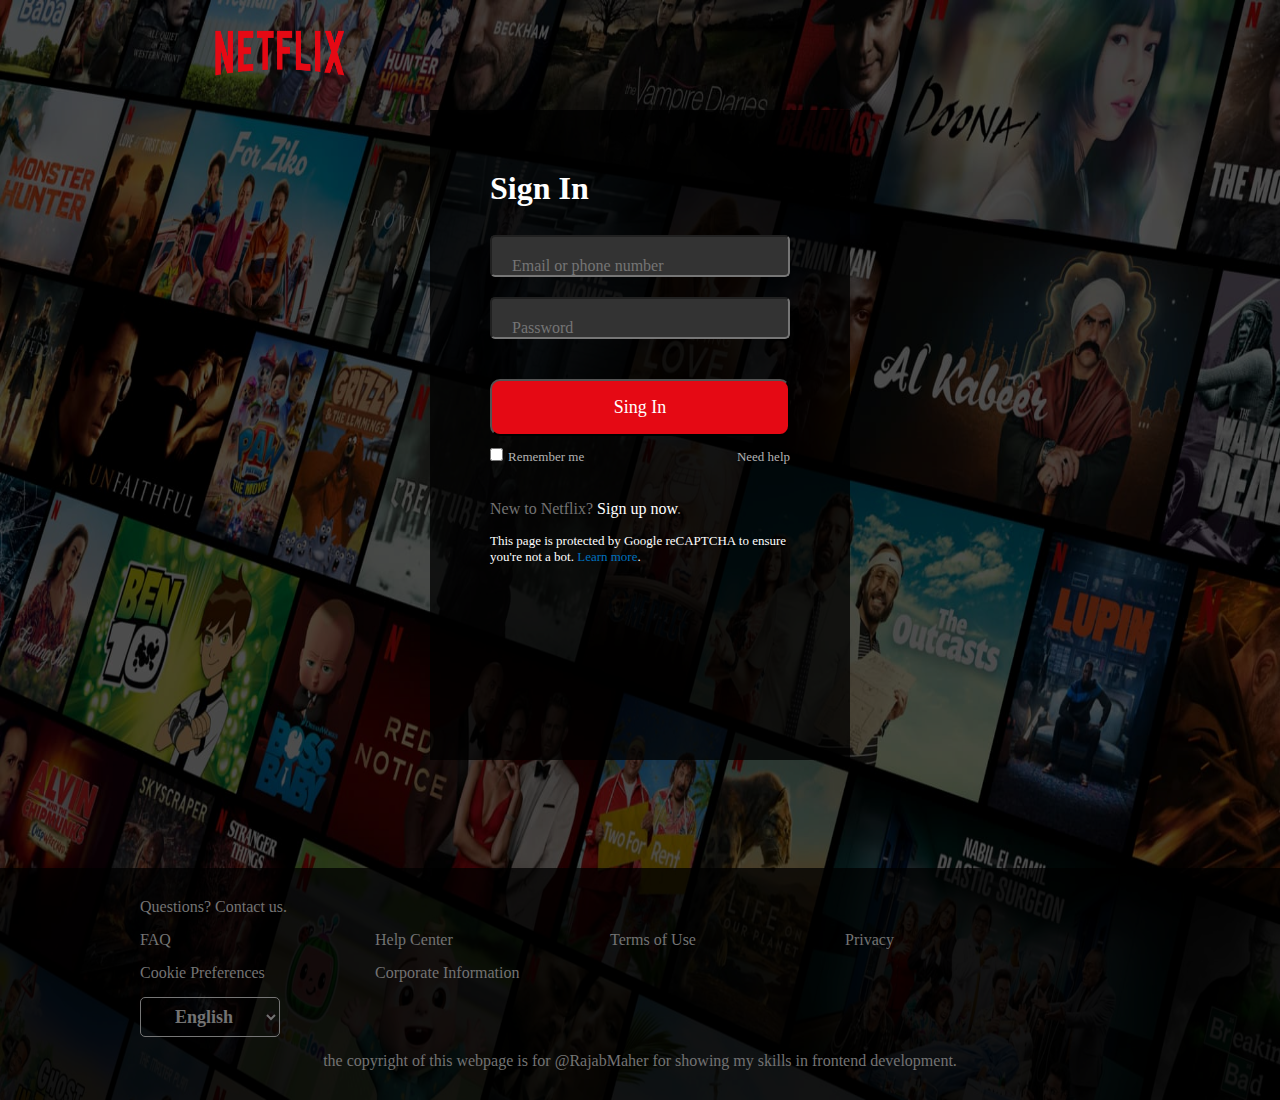
<file: pages/SingIn.html>
<!DOCTYPE html>
<html lang="en">
<head>
    <meta charset="UTF-8">
    <meta name="viewport" content="width=device-width, initial-scale=1.0">
    <link rel="stylesheet" href="SingIn.css">
    <title>singIn</title>
</head>
<body>
    <div class="App">
        <header>
            <div class="headerImage">
                <a href="../index.html"><img src="../images/pngwing.com.png" alt="Netflix"></a>
            </div>
        </header>

        <div class="page">
            
            <div class="firstSlide">

                <img src="../images/Background.jpg" alt="background" class="background">

                <div class="TopOfSlide">
                    <div class="SingIn">
                        <h1>Sign In</h1>
                        <input type="email number" name="email" id="email" placeholder="Email or phone number" required>
                        <input type="password" name="Password" id="Password" placeholder="Password" required>

                        <button type="submit">Sing In</button>
                        <div class="buttonInfo">
                            <label for="checkbox"><input type="checkbox" id="checkbox">Remember me</label>
                            <a href="#">Need help</a>
                        </div>

                        <div class="thebottom">
                            <p>New to Netflix? <a href="../index.html">Sign up now</a>.</p>
                        </div>
                        <p>This page is protected by Google reCAPTCHA to ensure you're not a bot. <a href="#">Learn more</a>.</p>
                    </div>

                    <div class="theFooter">
                        <div class="help">
                            <a href="#" class="Questions">Questions? Contact us.</a>
                            <ul class="HelpList">
                                <li class="HelpOption"><a href="#">FAQ</a></li>
                                <li class="HelpOption"><a href="#">Help Center</a></li>
                                <li class="HelpOption"><a href="#">Terms of Use</a></li>
                                <li class="HelpOption"><a href="#">Privacy</a></li>
                                <li class="HelpOption"><a href="#">Cookie Preferences</a></li>
                                <li class="HelpOption"><a href="#">Corporate Information</a></li>
                            </ul>

                            <select name="" id="Language">
                                <option value="">English</option>
                                <option value="">عربى</option>
                            </select>

                            <p>the copyright of this webpage is for @RajabMaher for showing my skills in frontend development.</p>
                        </div>
                    </div>
                </div>

            

            </div>
        </div>
    </div>
</body>
</html>
</file>
<file: pages/SingIn.css>
* ,
html {
    padding: 0;
    margin: 0;
    font-family: "Netflix Sans","Helvetica Neue","Segoe UI","Roboto","Ubuntu","sans-serif";
    color: #ffffff;
}
.App {
    width: 100%;
}
header {
    position: absolute;
    z-index: 4;
    background-color: transparent;
    width: 100%;
    padding: 24px 0;
    top: 0;
    display: flex;
}
.headerImage {
    flex: 1; 
}
.headerImage> a {
    display: flex;
    align-items: center;
    justify-content: flex-start;
    margin-left: 20px ;
}
.headerImage > a > img {
    max-width: 140px;
    height: 60px;
    position: relative;
    left: 15%;
}

/*@media*/
.page {
    width: 100%;
}
.firstSlide {
    width: 100%;
    display: flex;
}

.background {
    flex: 1;
    width: 100%;
    position: absolute;
    z-index: -10;
    height: 1100px;
}

.TopOfSlide {
    flex: 1;
    background-color: #00000099;
    height: 1100px;
    width: 100%;
    position: relative;
}
.SingIn {
    padding-top: 60px;
    padding-left: 60px;
    padding-right: 60px;
    padding-bottom: 40px;
    background-color: #000000bf;
    position: absolute;
    top: 110px;
    left: 0;
    right: 0;
    margin: auto;
    width: 300px;
    height: 550px;
    display: flex;
    flex-direction: column;
}
.SingIn > h1 {
    font-size: 32px;
    margin-bottom: 28px;
}
.SingIn > input {
    background-color: #333333;
    padding: 20px 16px 0 20px;
    margin-bottom: 20px;
    border-radius: 5px;
    font-size: 16px;
}
.SingIn > button {
    padding: 16px;
    margin-top: 20px;
    margin-bottom: 12px;
    background-color: #e50914;
    font-size: 18px;
    color: #ffffff;
    border-radius: 10px;
}
.buttonInfo {
    display: flex;
    justify-content: space-between;
    align-items: center;
    font-size: 13px;
}
.buttonInfo > a {
    text-decoration: none;
    color: #b3b3b3;
}
.buttonInfo > a:hover {
    text-decoration: underline;
}
.buttonInfo > label {
    color: #b3b3b3;
}
#checkbox {
    margin-right: 5px;
    position: relative;
}

.thebottom {
    width: 100%;
    margin-top: 35px;
}
.thebottom > p {
    font-size: 16px;
    color: #737373;
} 
.thebottom > p > a {
    text-decoration: none;
}
.SingIn > p {
    font-size: 13px;
    margin-top: 15px;
}
.SingIn > p > a {
    color: #0071be;
    text-decoration: none;
}

.theFooter {
    background-color: #000000bf;
    position: absolute;
    width: 100%;
    z-index: 10;
    bottom: 0;
    display: flex;
}
.help {
    width: 1000px;
    margin: auto;
    padding-top: 30px;
    padding-bottom: 30px;
}
.help  > a {
    text-decoration: none;
    color: #737373;
}
.help > a:hover {
    text-decoration:underline;
}
.HelpList {
    width: 100%;
    margin-top: 15px;
    list-style-type: none;
    display: flex;
    flex-wrap: wrap;
    justify-content: flex-start;
    gap: 15px;
}
.HelpOption {
    width: 220px;
}
.HelpOption > a {
    text-decoration: none;
    color: #737373;
}
.HelpOption > a:hover {
    text-decoration:underline;
}

#Language {
    width: 140px;
    min-width: 80px;
    height: 40px;
    background-color: transparent;
    font-weight: bolder;
    font-size: 18px;
    border-radius: 5px;
    text-align: center;
    margin-top: 15px;
    color: #737373;
}
.help > p {
    margin-top: 15px ;
    font-size: 16px;
    text-align: center;
    color: #737373;
}
</file>
